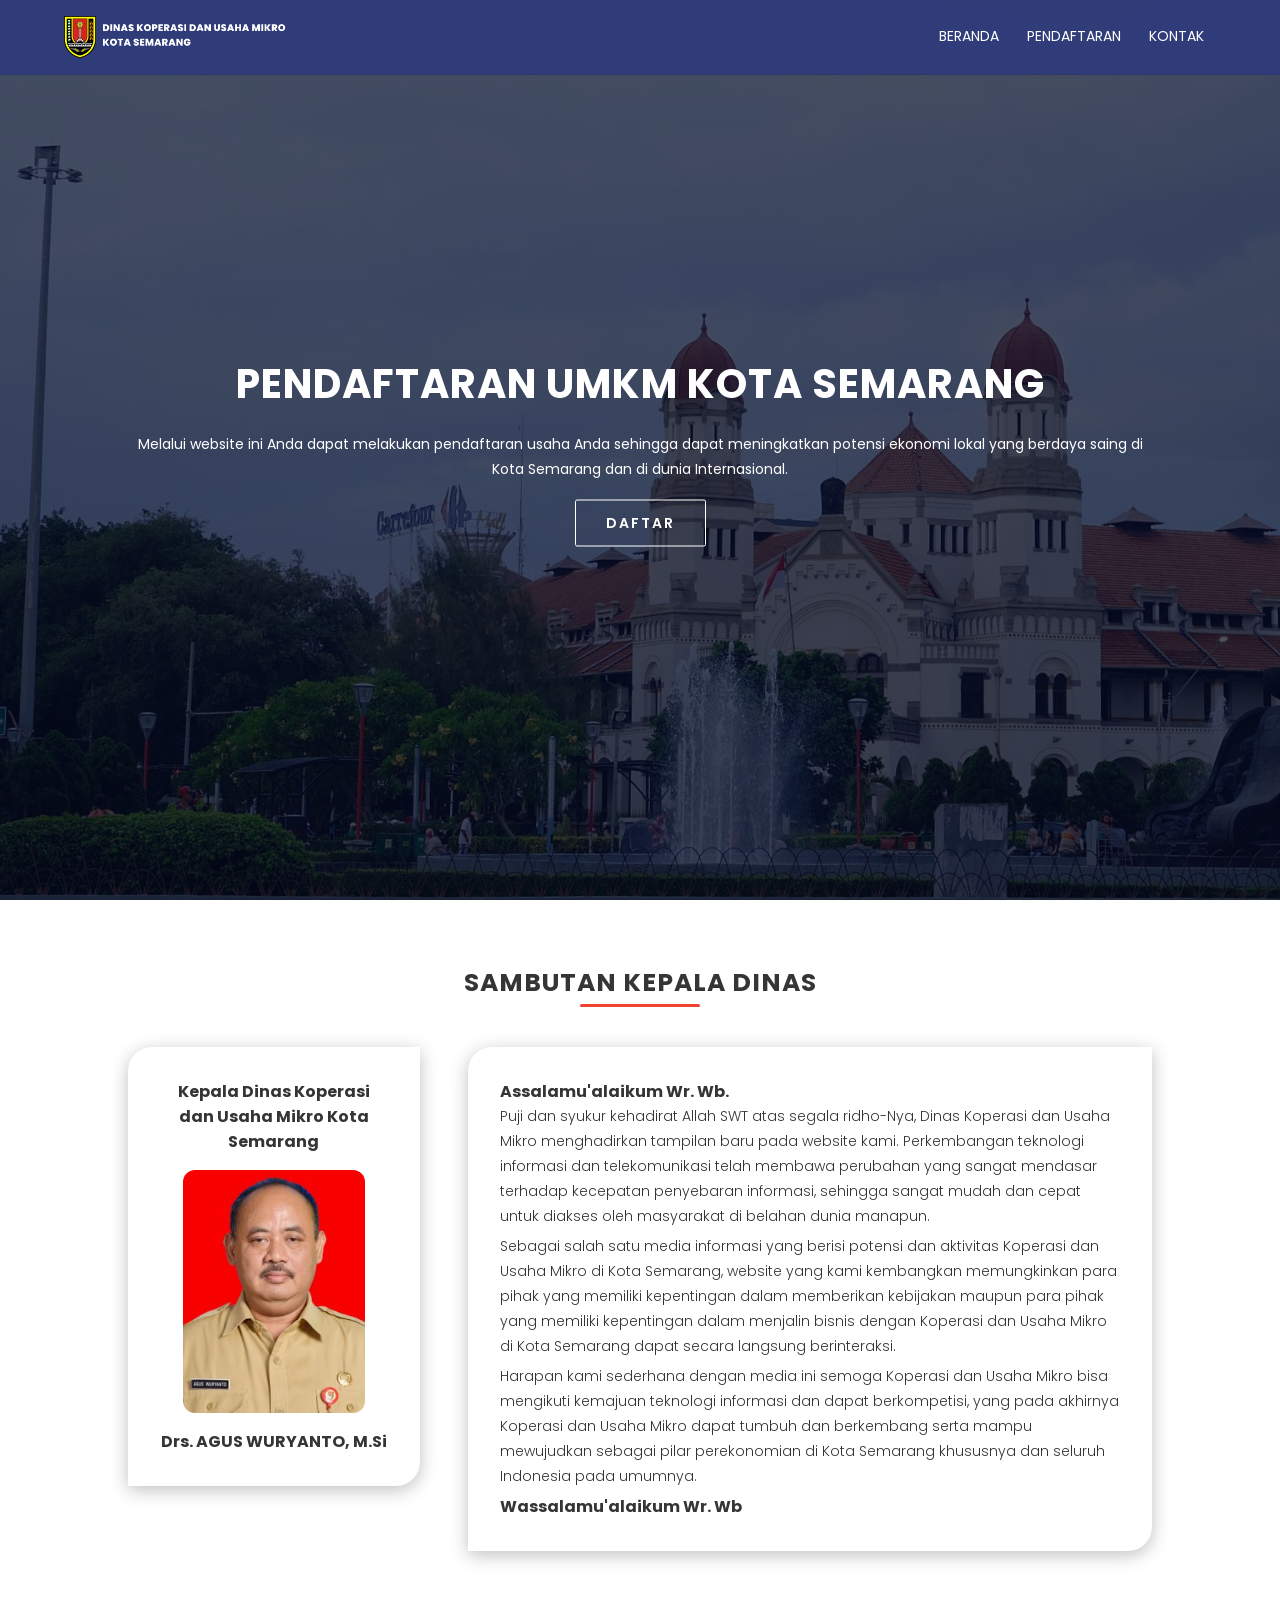
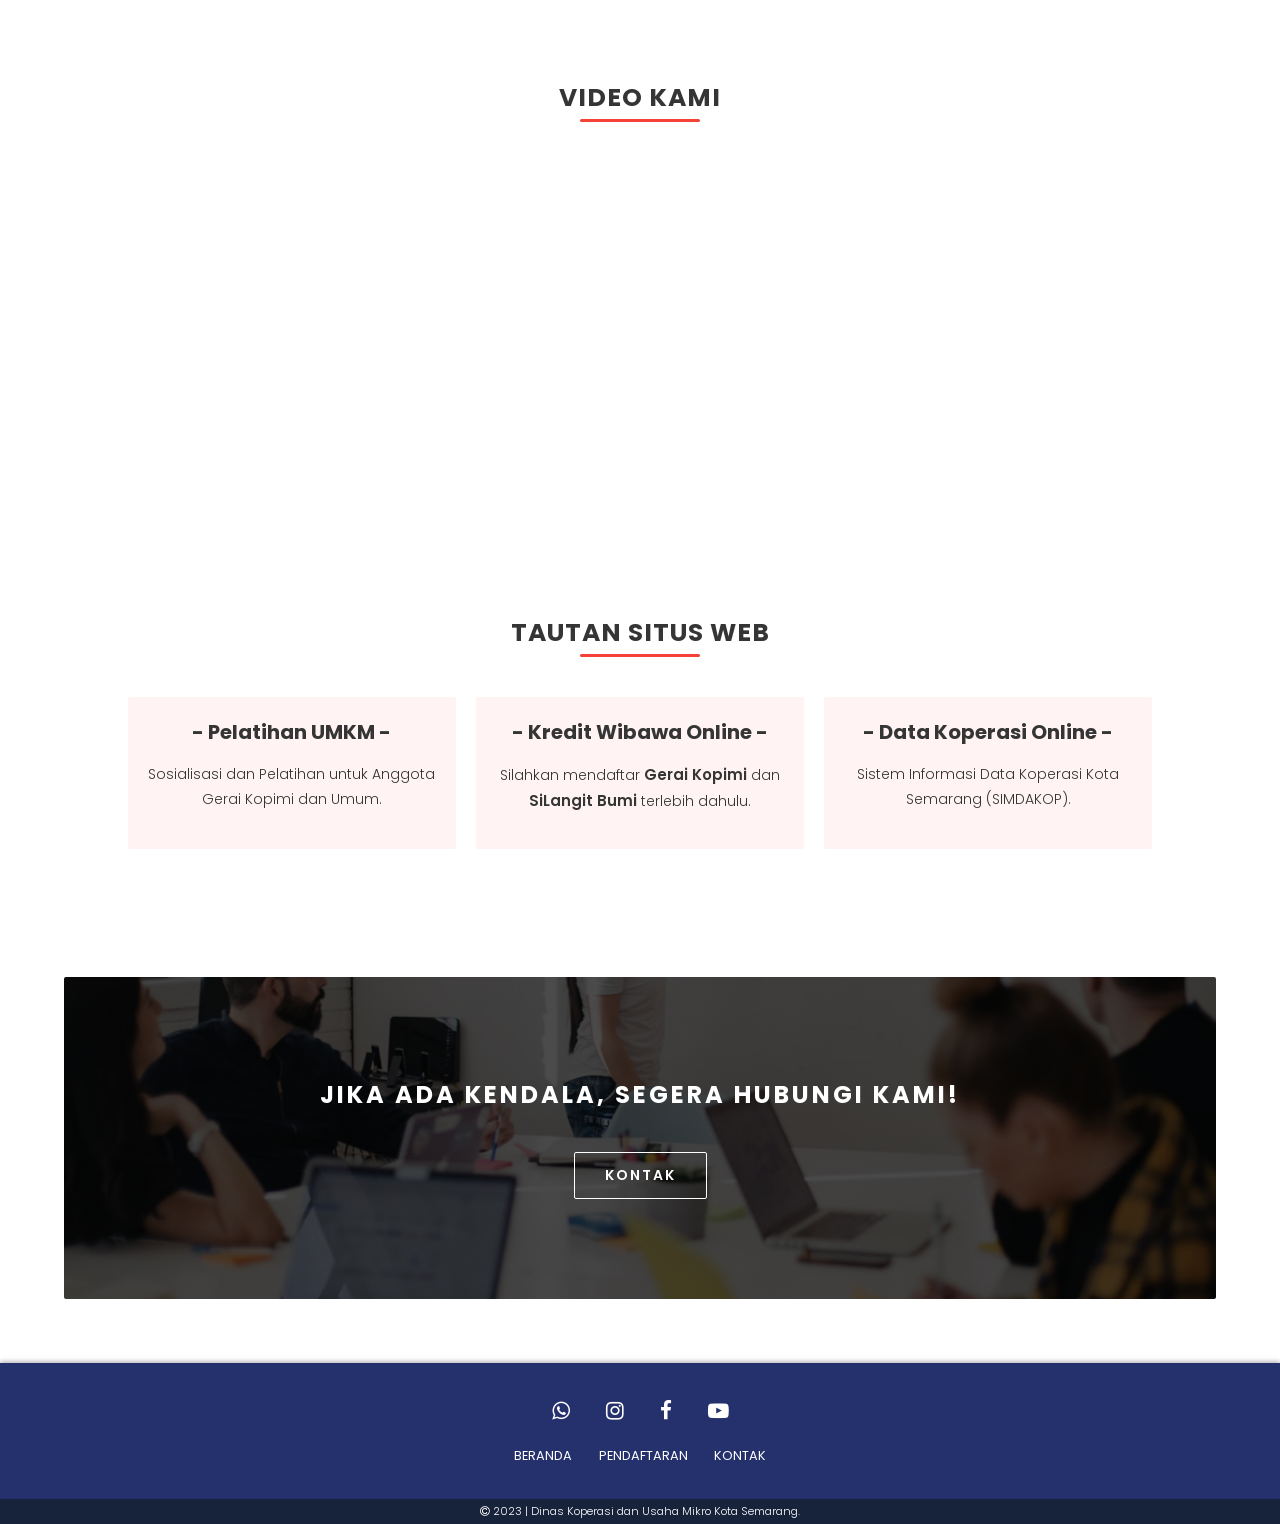
<file: index.html>
<!DOCTYPE html>
<html lang="en">
<head>
  <meta charset="UTF-8" />
  <meta http-equiv="X-UA-Compatible" content="IE=edge" />
  <meta name="viewport" content="width=device-width, initial-scale=1.0" />
  <title>Dinas Koperasi dan UMKM Kota Semarang</title>
  <link rel="icon" type="image/x-icon" href="images/favicon.png">

  <!-- Google Fonts -->
  <link rel="preconnect" href="https://fonts.googleapis.com" />
  <link rel="preconnect" href="https://fonts.gstatic.com" crossorigin />
  <link href="https://fonts.googleapis.com/css2?family=Poppins:wght@100;200;300;400;600;700&display=swap" rel="stylesheet" />

  <!-- Font Awesome Icons -->
  <link rel="stylesheet" href="https://stackpath.bootstrapcdn.com/font-awesome/4.7.0/css/font-awesome.min.css" />

  <!-- My Style -->
  <link rel="stylesheet" href="style.css" />
</head>

<body>
  <!-- Section Header -->
  <section class="header">
    <nav>
      <a href="index.html"><img src="images/logo.png" /></a>
      <div class="nav-links" id="navLinks">
        <i class="fa fa-times" onclick="hideMenu()"></i>
        <ul>
          <li><a href="index.html">Beranda</a></li>
          <li><a href="registration.html">Pendaftaran</a></li>
          <li><a href="contact.html">Kontak</a></li>
        </ul>
      </div>
      <i class="fa fa-bars" onclick="showMenu()"></i>
    </nav>

    <div class="text-box">
      <h1>Pendaftaran UMKM Kota Semarang</h1>
      <p>
        Melalui website ini Anda dapat melakukan pendaftaran usaha Anda sehingga dapat meningkatkan potensi ekonomi lokal yang berdaya saing di Kota Semarang dan di dunia Internasional.
      </p>
      <a href="registration.html" class="primary-btn">Daftar</a>
    </div>
  </section>   <!-- End Section Header -->

  <!-- Section Sambutan -->
  <section class="sambutan">
    <div class="gap-section">
      <div class="section-title">Sambutan Kepala Dinas</div>
      <div class="line-title"></div>
      <div class="row-item">
        <div class="sambutan-col1">
          <div>
            <h3>Kepala Dinas Koperasi dan Usaha Mikro Kota Semarang</h3>
            <img src="images/kadis.jpg" alt="foto kepala dinas">
            <h3>Drs. AGUS WURYANTO, M.Si</h3>
          </div>
        </div>
        <div class="sambutan-col2">
          <h3>Assalamu'alaikum Wr. Wb.</h3>
          <p>Puji dan syukur kehadirat Allah SWT atas segala ridho-Nya, Dinas Koperasi dan Usaha Mikro menghadirkan tampilan baru pada website kami. Perkembangan teknologi informasi dan telekomunikasi telah membawa perubahan yang sangat mendasar terhadap kecepatan penyebaran informasi, sehingga sangat mudah dan cepat untuk diakses oleh masyarakat di belahan dunia manapun.
          </p>
          <p>Sebagai salah satu media informasi yang berisi potensi dan aktivitas Koperasi dan Usaha Mikro di Kota Semarang, website yang kami kembangkan memungkinkan para pihak yang memiliki kepentingan dalam memberikan kebijakan maupun para pihak yang memiliki kepentingan dalam menjalin bisnis dengan Koperasi dan Usaha Mikro di Kota Semarang dapat secara langsung berinteraksi.
          </p>
          <p>Harapan kami sederhana dengan media ini semoga Koperasi dan Usaha Mikro bisa mengikuti kemajuan teknologi informasi dan dapat berkompetisi, yang pada akhirnya Koperasi dan Usaha Mikro dapat tumbuh dan berkembang serta mampu mewujudkan sebagai pilar perekonomian di Kota Semarang khususnya dan seluruh Indonesia pada umumnya.
          </p>
          <h3>Wassalamu'alaikum Wr. Wb</h3>
        </div>
      </div>
    </div>
  </section> <!-- End Section Sambutan -->

  <!-- Section Videos -->
  <section class="videos">
    <div class="gap-section">
      <div class="section-title">Video Kami</div>
      <div class="line-title"></div>
      <div class="row-item">
        <iframe width="560" height="315" src="https://www.youtube-nocookie.com/embed/eNIsmgNOZu4" title="YouTube video player" frameborder="0" allow="accelerometer; autoplay; clipboard-write; encrypted-media; gyroscope; picture-in-picture; web-share" allowfullscreen></iframe>
        <iframe width="560" height="315" src="https://www.youtube-nocookie.com/embed/Zf5N-KrBwTo" title="YouTube video player" frameborder="0" allow="accelerometer; autoplay; clipboard-write; encrypted-media; gyroscope; picture-in-picture; web-share" allowfullscreen></iframe>
      </div>
    </div>
  </section> <!-- End Section Videos -->

  <!-- Section Link Web -->
  <section class="link-web">
    <div class="gap-section">
      <div class="section-title">Tautan Situs Web</div>
      <div class="line-title"></div>
      <div class="row-item">
        <div class="link-web-col">
          <a target="_blank" href="https://silangitbumi.semarangkota.go.id/program/kegiatan-dinkop">
            <h3>- Pelatihan UMKM -</h3>
            <p>Sosialisasi dan Pelatihan untuk Anggota Gerai Kopimi dan Umum.</p>
            </svg>
          </a>
        </div>

        <div class="link-web-col">
          <a target="_blank" href="https://silangitbumi.semarangkota.go.id/program/kredit-wibawa">
            <h3>- Kredit Wibawa Online -</h3>
            <p>Silahkan mendaftar <span class="bold">Gerai Kopimi</span> dan <span class="bold">SiLangit Bumi</span> terlebih dahulu.</p>
          </a>
        </div>

        <div class="link-web-col">
          <a target="_blank" href="https://koperasi.semarangkota.go.id/v2/publik/">
            <h3>- Data Koperasi Online -</h3>
            <p>Sistem Informasi Data Koperasi Kota Semarang (SIMDAKOP).</p>
          </a>
        </div>
      </div>
    </div>
  </section>

  <!-- Call To Action -->
  <section class="cta">
    <h1>Jika ada kendala, segera hubungi kami!</h1>
    <a href="contact.html" class="primary-btn">kontak</a>
  </section>

  <!-- Footer -->
  <footer>
    <div class="social-media">
      <a target="_blank" href="https://api.whatsapp.com/send/?phone=6282133933328&text&type=phone_number&app_absent=0"><i class="fa fa-whatsapp"></i></a>
      <a target="_blank" href="https://www.instagram.com/dinkopusahamikro_kotasemarang/"><i class="fa fa-instagram"></i></a>
      <a target="_blank" href="https://www.facebook.com/profile.php?id=100009213753323&mibextid=ZbWKwL"><i class="fa fa-facebook"></i></a>
      <a target="_blank" href="https://youtube.com/@kopumkmsmg"><i class="fa fa-youtube-play"></i></a> 
    </div>

    <div class="links">
      <a href="index.html">Beranda</a>
      <a href="registration.html">Pendaftaran</a>
      <a href="contact.html">Kontak</a>
    </div>

    <div class="credit">
      <p><i class="fa fa-copyright"></i> 2023 | <span>Dinas Koperasi dan Usaha Mikro Kota Semarang.</span></p>
    </div>
  </footer> <!-- End Footer -->

  <!-- JavaScript -->
  <script src="script.js"></script>
</body>
</html>
</file>
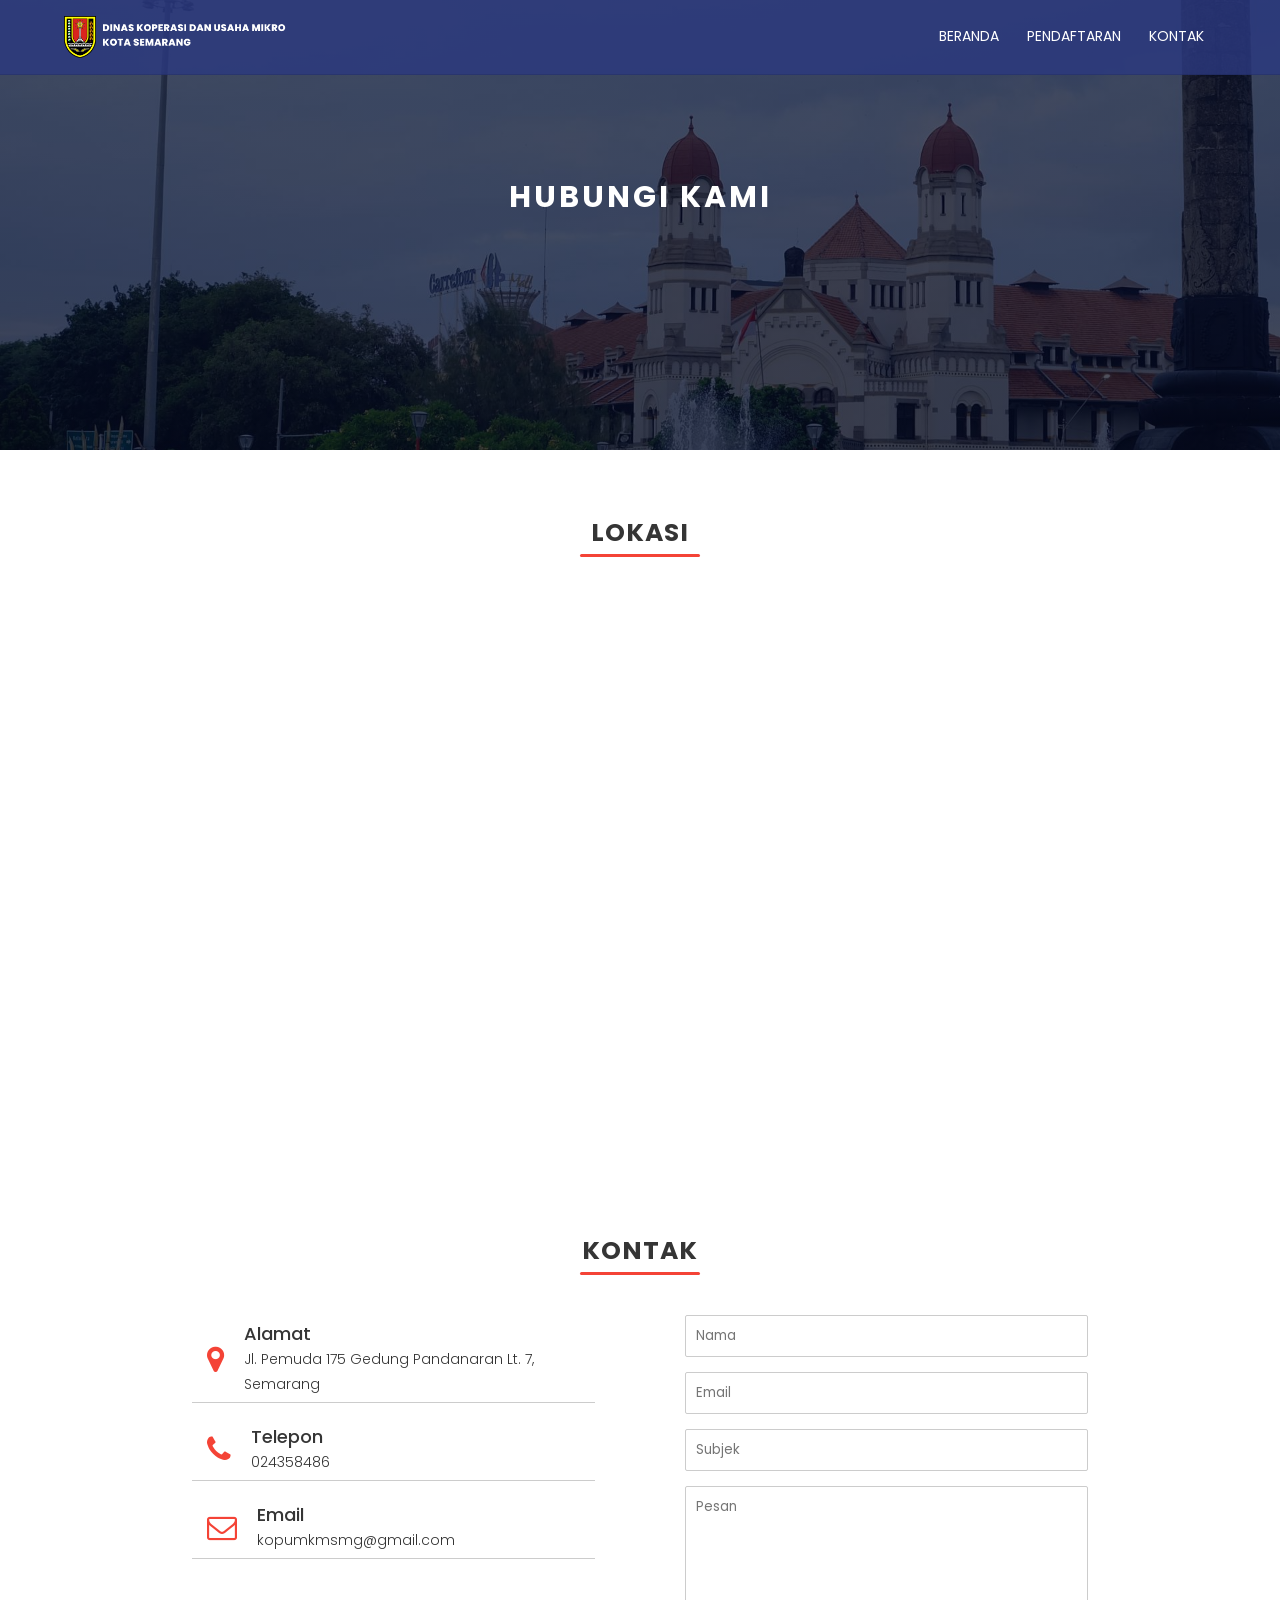
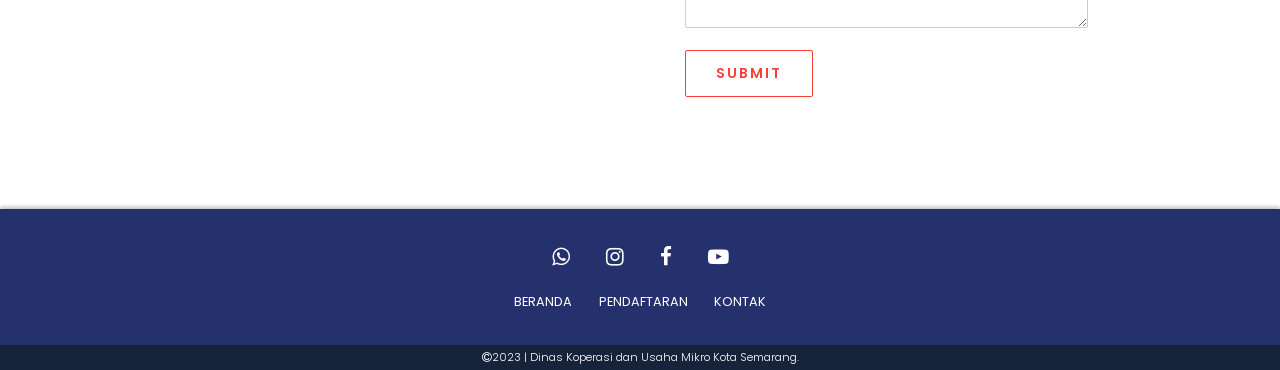
<file: contact.html>
<!DOCTYPE html>
<html lang="en">
<head>
  <meta charset="UTF-8" />
  <meta http-equiv="X-UA-Compatible" content="IE=edge" />
  <meta name="viewport" content="width=device-width, initial-scale=1.0" />
  <title>Kontak | Dinas Koperasi dan UMKM Kota Semarang</title>
  <link rel="icon" type="image/x-icon" href="/images/favicon.png">

  <!-- Google Fonts -->
  <link rel="preconnect" href="https://fonts.googleapis.com" />
  <link rel="preconnect" href="https://fonts.gstatic.com" crossorigin />
  <link href="https://fonts.googleapis.com/css2?family=Poppins:wght@100;200;300;400;600;700&display=swap" rel="stylesheet" />

  <!-- Font Awesome Icons -->
  <link rel="stylesheet" href="https://stackpath.bootstrapcdn.com/font-awesome/4.7.0/css/font-awesome.min.css" />

  <!-- My Style -->
  <link rel="stylesheet" href="style.css" />
</head>

<body>
  <!-- Sub Header -->
  <section class="sub-header">
    <nav>
      <a href="index.html"><img src="images/logo.png" /></a>
      <div class="nav-links" id="navLinks">
        <i class="fa fa-times" onclick="hideMenu()"></i>
        <ul>
          <li><a href="index.html">Beranda</a></li>
          <li><a href="registration.html">Pendaftaran</a></li>
          <li><a href="contact.html">Kontak</a></li>
        </ul>
      </div>
      <i class="fa fa-bars" onclick="showMenu()"></i>
    </nav>
    <h1>Hubungi Kami</h1>
  </section>   <!-- End Sub Header -->

  <!-- Section Location -->
  <section class="location">
    <div class="gap-section">
      <div class="section-title">lokasi</div>
      <div class="line-title"></div>
      <iframe src="https://www.google.com/maps/embed?pb=!1m14!1m8!1m3!1d15840.891136803526!2d110.4097441!3d-6.9830154!3m2!1i1024!2i768!4f13.1!3m3!1m2!1s0x2e708b4ee6be306b%3A0xfd899c515a701d2d!2sDinas%20Koperasi%20dan%20UMKM%20Kota%20Semarang!5e0!3m2!1sen!2sid!4v1683901807596!5m2!1sen!2sid" 
      width="600"
      height="450"
      style="border:0;"
      allowfullscreen=""
      loading="lazy"
      referrerpolicy="no-referrer-when-downgrade">
    </iframe>
    </div>
  </section> <!-- End Section Location -->

  <!-- Contact Form -->
  <section class="contact-us">
    <div class="gap-section">
      <div class="section-title">kontak</div>
      <div class="line-title"></div>
      <div class="row-item">
        <div class="contact-col">
          <div>
            <i class="fa fa-map-marker"></i>
            <span>
              <h5>Alamat</h5>
              <p>Jl. Pemuda 175 Gedung Pandanaran Lt. 7, Semarang</p>
            </span>
          </div>
  
          <div>
            <i class="fa fa-phone"></i>
            <span>
              <h5>Telepon</h5>
              <p>024358486</p>
            </span>
          </div>
  
          <div>
            <i class="fa fa-envelope-o"></i>
            <span>
              <h5>Email</h5>
              <p>kopumkmsmg@gmail.com</p>
            </span>
          </div>
        </div>
        <div class="contact-col">
          <form action="https://formsubmit.co/kopumkmsmg@gmail.com" method="POST">
            <input type="text" name="name" placeholder="Nama" required />
            <input type="email" name="email" placeholder="Email" required />
            <input type="text" name="subject" placeholder="Subjek" required />
            <textarea rows="6" name="message" placeholder="Pesan" required></textarea>
            <button type="submit" class="primary-btn red-btn">Submit</button>
          </form>
        </div>
      </div>
    </div>
  </section> <!-- Contact Form -->

  <!-- Footer -->
  <footer>
    <div class="social-media">
      <a target="_blank" href="https://api.whatsapp.com/send/?phone=6282133933328&text&type=phone_number&app_absent=0"><i class="fa fa-whatsapp"></i></a>
      <a target="_blank" href="https://www.instagram.com/dinkopusahamikro_kotasemarang/"><i class="fa fa-instagram"></i></a>
      <a target="_blank" href="https://www.facebook.com/profile.php?id=100009213753323&mibextid=ZbWKwL"><i class="fa fa-facebook"></i></a>
      <a target="_blank" href="https://youtube.com/@kopumkmsmg"><i class="fa fa-youtube-play"></i></a> 
    </div>

    <div class="links">
      <a href="index.html">Beranda</a>
      <a href="registration.html">Pendaftaran</a>
      <a href="contact.html">Kontak</a>
    </div>

    <div class="credit">
      <p><i class="fa fa-copyright"></i>2023 | <span>Dinas Koperasi dan Usaha Mikro Kota Semarang.</span></p>
    </div>
  </footer> <!-- End Footer -->

  <!-- JavaScript -->
  <script src="script.js"></script>
</body>
</html>
</file>
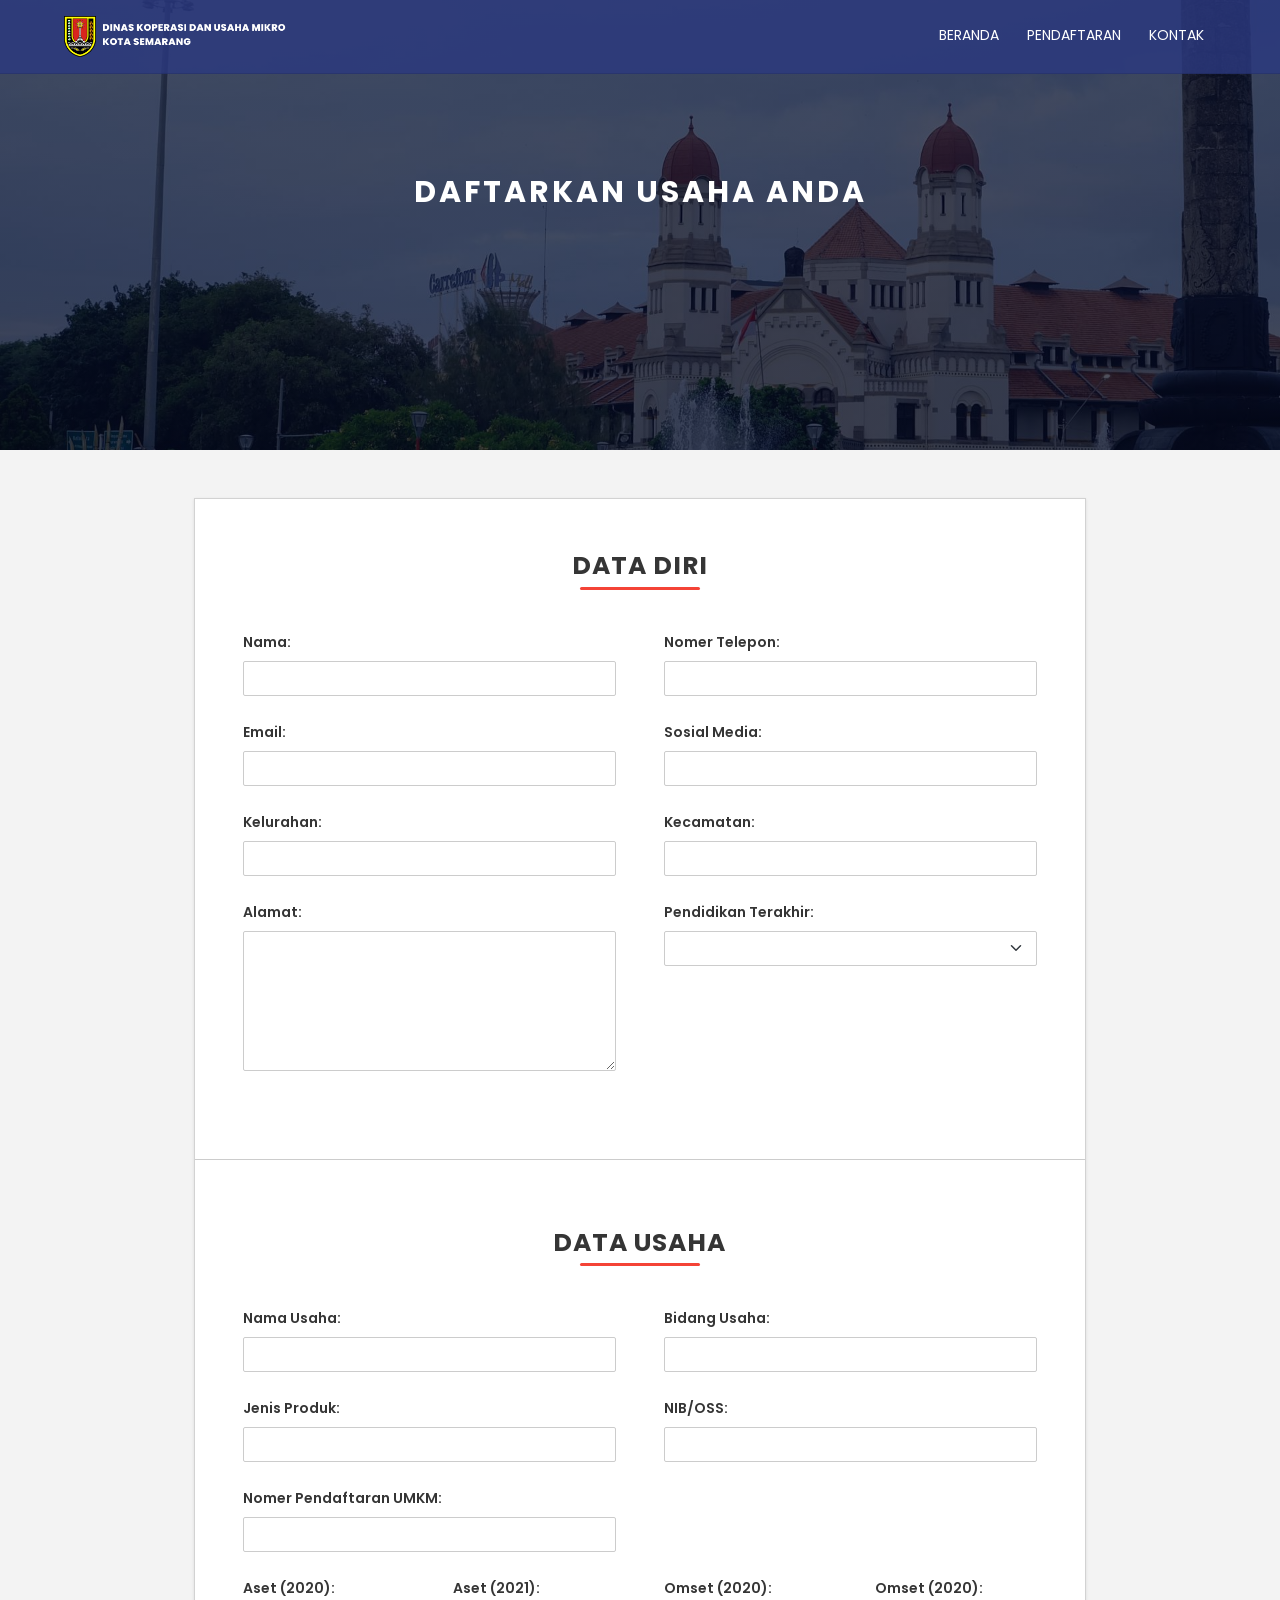
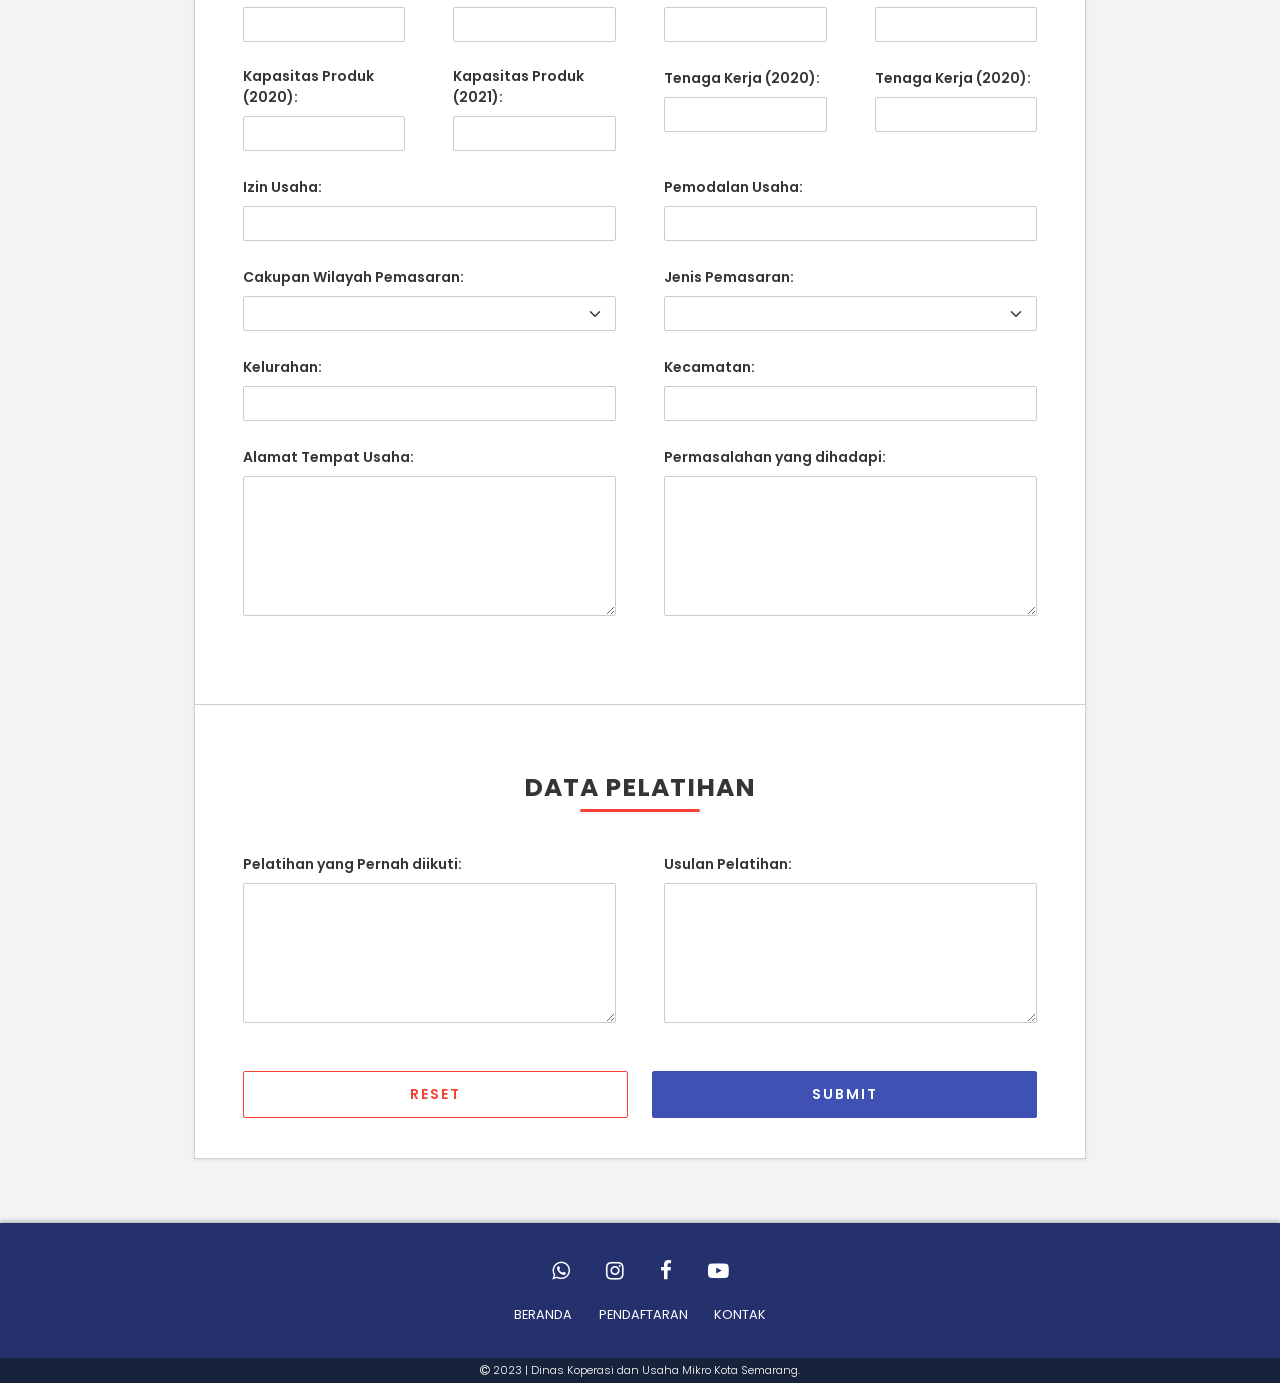
<file: registration.html>
<!DOCTYPE html>
<html lang="en">
<head>
  <meta charset="UTF-8" />
  <meta http-equiv="X-UA-Compatible" content="IE=edge" />
  <meta name="viewport" content="width=device-width, initial-scale=1.0" />
  <title>Pendaftaran | Dinas Koperasi dan UMKM Kota Semarang</title>
  <link rel="icon" type="image/x-icon" href="/images/favicon.png">
  
  <!-- Google Fonts -->
  <link rel="preconnect" href="https://fonts.googleapis.com" />
  <link rel="preconnect" href="https://fonts.gstatic.com" crossorigin />
  <link href="https://fonts.googleapis.com/css2?family=Poppins:wght@100;200;300;400;600;700&display=swap" rel="stylesheet" />

  <!-- Font Awesome Icons -->
  <link rel="stylesheet" href="https://stackpath.bootstrapcdn.com/font-awesome/4.7.0/css/font-awesome.min.css" />

  <!-- Bootstrap -->
  <link href="https://cdn.jsdelivr.net/npm/bootstrap@5.3.0-alpha1/dist/css/bootstrap.min.css" rel="stylesheet" integrity="sha384-GLhlTQ8iRABdZLl6O3oVMWSktQOp6b7In1Zl3/Jr59b6EGGoI1aFkw7cmDA6j6gD" crossorigin="anonymous" />

  <!-- My Style -->
  <link rel="stylesheet" href="style.css" />
</head>

<body class="bg-regis"> 
  <!-- Sub Header -->
  <section class="sub-header">
    <nav>
      <a href="index.html"><img src="images/logo.png" /></a>
      <div class="nav-links" id="navLinks">
        <i class="fa fa-times" onclick="hideMenu()"></i>
        <ul>
          <li><a href="index.html">Beranda</a></li>
          <li><a href="registration.html">Pendaftaran</a></li>
          <li><a href="contact.html">Kontak</a></li>
        </ul>
      </div>
      <i class="fa fa-bars" onclick="showMenu()"></i>
    </nav>
    <h1>Daftarkan Usaha Anda</h1>
  </section> <!-- End Sub Header -->
  
  <!-- Form Container -->
  <div class="container my-5">
    <form class="card">
      <!-- Form Data Diri -->
      <section>
      <div class="section-title mt-5">Data Diri</div>
        <div class="line-title"></div>
          <div class="card-body">
          <div class="row gx-xl-5">
            <div class="col-md-6 mb-4">
              <label class="form-label">Nama:</label>
              <input type="text" class="form-control"  placeholder="" required />
            </div>
  
            <div class="col-md-6 mb-4">
              <label class="form-label">Nomer Telepon:</label>
              <input type="text" class="form-control" placeholder=""/>
            </div>
          </div>
  
          <div class="row gx-xl-5">
            <div class="col-md-6 mb-4">
              <label class="form-label">Email:</label>
              <input type="emails" class="form-control" placeholder=""/>
            </div>
  
            <div class="col-md-6 mb-4">
              <label class="form-label">Sosial Media:</label>
              <input type="text" class="form-control" placeholder=""/>
            </div>
          </div>
  
          <div class="row gx-xl-5">
            <div class="col-md-6 mb-4">
              <label class="form-label">Kelurahan:</label>
              <input type="text" class="form-control" placeholder=""/>
            </div>
            
            <div class="col-md-6 mb-4">
              <label class="form-label">Kecamatan:</label>
              <input type="text" class="form-control" placeholder=""/>
            </div>
          </div>
  
          <div class="row gx-xl-5">
            <div class="col-md-6 mb-4">
              <label class="form-label">Alamat:</label>
              <textarea type="text" class="form-control" rows="6"></textarea>
            </div>
  
            <div class="col-md-6">
              <div class="form-group">
                <label for="pendidikan" class="form-label">Pendidikan Terakhir:</label>
                <select id="pendidikan" class="form-select">
                  <option></option>
                  <option>S1</option>
                  <option>Diploma</option>
                  <option>SLTA</option>
                  <option>SLTP</option>
                  <option>SD</option>
                </select>
              </div>
            </div>
          </div>
        </div>
      </section>  <!-- End Form Data Diri -->
      
      <div class="line"></div>

      <!-- Form Data Usaha -->
      <section>
        <div class="section-title">Data Usaha</div>
        <div class="line-title"></div>
        <div class="card-body">
          <div class="row gx-xl-5">
            <div class="col-md-6 mb-4">
              <label class="form-label">Nama Usaha:</label>
              <input type="text" class="form-control" placeholder="" required/>
            </div>
  
            <div class="col-md-6 mb-4">
              <label class="form-label">Bidang Usaha:</label>
              <input type="text" class="form-control" placeholder=""/>
            </div>
          </div>
  
          <div class="row gx-xl-5">
            <div class="col-md-6 mb-4">
              <label class="form-label">Jenis Produk:</label>
              <input type="text" class="form-control" placeholder=""/>
            </div>
  
            <div class="col-md-6 mb-4">
              <label class="form-label">NIB/OSS:</label>
              <input type="text" class="form-control" placeholder=""/>
            </div>
  
            <div class="col-md-6 mb-4">
              <label class="form-label rounded-0">Nomer Pendaftaran UMKM:</label>
              <input type="text" class="form-control" placeholder=""/>
            </div>
          </div>
  
          <div class="row gx-xl-5">
            <div class="col-md-3 mb-4">
              <label class="form-label">Aset (2020):</label>
              <input type="text" class="form-control" placeholder=""/>
            </div>
  
            <div class="col-md-3 mb-4">
              <label class="form-label">Aset (2021):</label>
              <input type="text" class="form-control" placeholder=""/>
            </div>
  
            <div class="col-md-3 mb-4">
              <label class="form-label">Omset (2020):</label>
              <input type="text" class="form-control" placeholder=""/>
            </div>
  
            <div class="col-md-3 mb-4">
              <label class="form-label">Omset (2020):</label>
              <input type="text" class="form-control" placeholder=""/>
            </div>
          </div>
  
          <div class="row gx-xl-5">
            <div class="col-md-3 mb-4">
              <label class="form-label">Kapasitas Produk (2020):</label>
              <input type="text" class="form-control" placeholder=""/>
            </div>
  
            <div class="col-md-3 mb-4">
              <label class="form-label">Kapasitas Produk (2021):</label>
              <input type="text" class="form-control" placeholder=""/>
            </div>
  
            <div class="col-md-3 mb-4">
              <label class="form-label">Tenaga Kerja (2020):</label>
              <input type="text" class="form-control" placeholder=""/>
            </div>
  
            <div class="col-md-3 mb-4">
              <label class="form-label">Tenaga Kerja (2020):</label>
              <input type="text" class="form-control" placeholder=""/>
            </div>
          </div>
          
          <div class="row gx-xl-5">
            <div class="col-md-6 mb-4">
              <label class="form-label">Izin Usaha:</label>
              <input type="text" class="form-control" placeholder=""/>
            </div>
  
            <div class="col-md-6 mb-4">
              <label class="form-label">Pemodalan Usaha:</label>
              <input type="text" class="form-control" placeholder=""/>
            </div>
          </div>
  
          <div class="row gx-xl-5">
            <div class="col-md-6 mb-4">
              <div class="form-group">
                <label for="pendidikan" class="form-label">Cakupan Wilayah Pemasaran:</label>
                <select id="pendidikan" class="form-select">
                  <option></option>
                  <option>Dalam Kota</option>
                  <option>Nasional</option>
                  <option>Internasional</option>
                </select>
              </div>
            </div>
  
            <div class="col-md-6 mb-4">
              <div class="form-group">
                <label for="pendidikan" class="form-label">Jenis Pemasaran:</label>
                <select id="pendidikan" class="form-select">
                  <option></option>
                  <option>Penjualan Langsung</option>
                  <option>Online</option>
                  <option>Konsinyasi</option>
                  <option>Penjualan Langsung & Online</option>
                </select>
              </div>
            </div>
          </div>
  
          <div class="row gx-xl-5">
            <div class="col-md-6 mb-4">
              <label class="form-label">Kelurahan:</label>
              <input type="text" class="form-control" placeholder=""/>
            </div>
            
            <div class="col-md-6 mb-4">
              <label class="form-label">Kecamatan:</label>
              <input type="text" class="form-control" placeholder=""/>
            </div>
          </div>
  
          <div class="row gx-xl-5">
            <div class="col-md-6 mb-4">
              <label class="form-label">Alamat Tempat Usaha:</label>
              <textarea type="text" class="form-control" rows="6"></textarea>
            </div>
  
            <div class="col-md-6">
              <label class="form-label">Permasalahan yang dihadapi:</label>
              <textarea type="text" class="form-control" rows="6"></textarea>
            </div>
          </div>
        </div>
      </section>  <!-- End Form Data Usaha -->
      
      <div class="line"></div>

      <!-- Form Data Pelatihan -->
      <section>
        <div class="section-title">Data Pelatihan</div>
        <div class="line-title"></div>
        <div class="card-body">
          <div class="row gx-xl-5">
            <div class="col-md-6 mb-4">
              <label class="form-label">Pelatihan yang Pernah diikuti:</label>
              <textarea type="text" class="form-control" rows="6"></textarea>
            </div>
  
            <div class="col-md-6">
              <label class="form-label">Usulan Pelatihan:</label>
              <textarea type="text" class="form-control" rows="6"></textarea>
            </div>
          </div>
        </div>
      </section>  <!-- End Form Data -->

      <!-- Button Submit Reset -->
      <div class="d-flex justify-content-between gap-4 py-4 px-5 mb-3">
        <button type="reset" class="primary-btn red-btn w-100">Reset</button>
        <button type="submit" class="btn blue-btn w-100">Submit</button>
      </div> <!-- End Button Submit Reset -->
    </form>
  </div> <!-- End Form Container -->

    <!-- Footer -->
    <footer>
      <div class="social-media">
        <a target="_blank" href="https://api.whatsapp.com/send/?phone=6282133933328&text&type=phone_number&app_absent=0"><i class="fa fa-whatsapp"></i></a>
        <a target="_blank" href="https://www.instagram.com/dinkopusahamikro_kotasemarang/"><i class="fa fa-instagram"></i></a>
        <a target="_blank" href="https://www.facebook.com/profile.php?id=100009213753323&mibextid=ZbWKwL"><i class="fa fa-facebook"></i></a>
        <a target="_blank" href="https://youtube.com/@kopumkmsmg"><i class="fa fa-youtube-play"></i></a> 
      </div>

      <div class="links">
        <a href="index.html">Beranda</a>
        <a href="registration.html">Pendaftaran</a>
        <a href="contact.html">Kontak</a>
      </div>

      <div class="credit">
        <p><i class="fa fa-copyright"></i> 2023 | <span>Dinas Koperasi dan Usaha Mikro Kota Semarang.</span></p>
      </div>
    </footer> <!-- End Footer -->

  <!-- Bootstrap -->
  <script src="https://cdn.jsdelivr.net/npm/bootstrap@5.3.0-alpha1/dist/js/bootstrap.bundle.min.js" integrity="sha384-w76AqPfDkMBDXo30jS1Sgez6pr3x5MlQ1ZAGC+nuZB+EYdgRZgiwxhTBTkF7CXvN" crossorigin="anonymous"></script>

  <!-- JavaScript -->
  <script src="script.js"></script>
</body>
</html>
</file>
<file: style.css>
* {
  margin: 0;
  padding: 0;
  box-sizing: border-box;
  text-decoration: none;
  border: none;
  outline: none;
  scroll-behavior: smooth;
  font-family: 'Poppins', sans-serif;
}

:root {
  --primary: #25316D;
  --red: #f44336;
  --white: #fff;
  --bg-white: #f3f3f3;
  --gray: #ccc;
  --black: #353535;
  --blue: #3f51b5;
}

h1 {
  color: var(--white) !important;
  text-transform: uppercase;
  letter-spacing: 3px;
}

h3, p {
  color: var(--black);
}

p {
  font-size: 14px;
  font-weight: 300;
  line-height: 25px;
}

img {
  width: 100%;
  vertical-align: middle;
}

.primary-btn {
  display: inline-block;
  text-decoration: none;
  color: var(--white);
  border: 1.5px solid var(--white);
  border-radius: 2px;
  padding: 12px 30px;
  font-size: 14px;
  font-weight: 600;
  letter-spacing: 2px;
  text-transform: uppercase;
  background: transparent;
  position: relative;
  cursor: pointer;
}

.primary-btn:hover {
  border: 1.5px solid var(--red);
  background-color: var(--red);
  transition: .5s;
}

.red-btn {
  border: 1.5px solid var(--red);
  color: var(--red);
}

.red-btn:hover {
  color: var(--white);
}

.btn {
  font-size: 14px;
  font-weight: 600;
  letter-spacing: 2px;
  text-transform: uppercase;
  padding: 12px 30px;
  border-radius: 2px;
}

.blue-btn {
  background: var(--blue);
  border: 1px solid var(--blue);
  color: var(--white);
}

.blue-btn:hover {
  background: var(--primary);
  border: 1px solid var(--primary);
  color: var(--white);
}

.gap-section {
  width: 90%;
  margin: auto;
  padding: 4rem 0;
}

.section-title {
  font-size: 25px;
  font-weight: 700;
  position: relative;
  text-align: center;
  text-transform: uppercase;
  letter-spacing: 1px;
  margin-bottom: 0px;
  color: var(--black);
}


/*******************/
/*     Beranda     */
/*******************/
/* Header and Sub-Header*/
.header {
  min-height: 100vh;
  width: 100%;
  background-image: linear-gradient(rgba(4,9,30,0.7),rgba(4,9,30,0.7)),url(images/banner.jpg);
  background-position: center;
  background-size: cover;
  position: relative;
}

.sub-header {
  height: 50vh;
  width: 100%;
  background-image: linear-gradient(rgba(4,9,30,0.7),rgba(4,9,30,0.7)),url(images/banner.jpg);
  background-position: center;
  background-size: cover;
  text-align: center;
  text-transform: uppercase;
  color: var(--white);
}

.sub-header h1 {
  margin-top: 100px;
  font-weight: 700;
  font-size: 30px;
  letter-spacing: 3px;
}


/********************/
/*      Navbar      */
/********************/
nav {
  display: flex;
  padding: 1.2% 5%;
  justify-content: space-between;
  align-items: center;
  background: rgba(43, 57, 128, 0.8);
  border-bottom: 1px solid rgba(0, 0, 0, 0.1);  
}

nav img {
  width: 230px;
}

.nav-links {
  flex: 1;
  text-align: right;
}

.nav-links ul li {
  list-style: none;
  display: inline-block;
  padding: 8px 12px;
  position: relative;
}

.nav-links ul {
  margin-bottom: 0;
}

.nav-links ul li a {
  color: var(--white);
  text-transform: uppercase;
  text-decoration: none;
  font-size: 14px;
}

.nav-links ul li::after {
  content: '';
  width: 0%;
  height: 2px;
  background: var(--red);
  display: block;
  margin: auto;
  transition: 0.5s;
}

.nav-links ul li:hover::after {
  width: 100%;
}

nav .fa {
  display: none;
}

/***** Hero Section *****/
.text-box {
  width: 80%;
  position: absolute;
  top: 50%;
  left: 50%;
  transform: translate(-50%,-50%);
  text-align: center;
  color: var(--white);
}

.text-box h1 {
  font-size: 40px;
  font-weight: 700;
  text-transform: uppercase;
  letter-spacing: 1px;
}

.text-box p {
  margin: 18px auto;
  font-size: 14px;
  font-weight: 400;
  color: var(--white);
}

/***** Section Videos *****/
section.videos {
  background-color: var(--white) !important;
}

section.videos iframe {
  width: 100%;
  height: 100%;
  aspect-ratio: 16/9;
  border-radius: 2px;
  filter: brightness(.9);
  transition: .3s;
}

section.videos iframe:hover {
  filter: brightness(1);
}

.row-item {
  display: flex;
  justify-content: space-between;
}

/***** Section Link Web ******/
section.link-web {
  background-color: var(--white) !important;
}

.link-web .gap-section {
  width: 80%;
}

.link-web-col {
  flex-basis: 32%;
  padding: 20px 10px;
  text-align: center;
  border-radius: 2px;
  cursor: pointer;
  transition: .5s;
  background-color: #fff3f3;
  color: var(--black);
}

.link-web-col:hover {
  box-shadow: 0 0 20px 0px rgba(0, 0, 0, .3);
}

.link-web-col h3 {
  font-size: 20px;
}

.link-web-col p {
  padding: 15px 0;
}

.bold {
  font-size: 15px;
  font-weight: 600;
}

/***** Section Sambutan ******/
section.sambutan {
  background-color: var(--white) !important;
}

.sambutan .gap-section {
  width: 80%;
}

.sambutan h3 {
  font-size: 16px;
}

.sambutan-col1 {
  border-radius: 10px;
  flex-basis: 30%;
  text-align: center;
}

.sambutan-col1 div {
  box-shadow: 0px 4px 18px rgba(0, 0, 0, 0.25);
  border-radius: 24px 0px;
  padding: 1rem;
}

.sambutan-col1 img {
  aspect-ratio: 3/4;
  width: 70%;
  border-radius: 12px;
}

.sambutan-col1 h3 {
  padding: 1rem;
}

.sambutan-col2 {
  box-shadow: 0px 4px 18px rgba(0, 0, 0, 0.25);
  border-radius: 24px 0px;
  margin-left: 3rem;
  flex-basis: 70%;
  text-align: left;
  padding: 2rem;
}

.sambutan-col2 p {
  margin-bottom: 5px;
}

/****** Section Call To Action *****/
.cta {
  width: 90%;
  margin: 4rem auto;
  background-image: linear-gradient(rgba(0,0,0,0.7),rgba(0,0,0,0.7)),url(images/banner2.jpg);
  background-position: center;
  background-size: cover;
  border-radius: 2px;
  text-align: center;
  padding: 100px 0;
}

.cta h1 {
  margin-bottom: 40px;
  padding: 0;
  text-transform: uppercase;
  color: var(--white);
}

/******************/
/*     Footer     */
/******************/
footer {
  text-align: center;
  padding-top: 1rem;
  margin-top: 4rem;
  box-shadow: 0px -2px 4px rgba(0, 0, 0, 0.25);
  background-color: var(--primary);
}

.social-media {
  padding: 1rem 0;
}

.social-media a {
  margin: 1rem;
  font-size: 1.3rem;
  color: var(--white);
}

.social-media .fa:hover {
  color: var(--red);
}

footer .links {
  margin-bottom: 2rem;
}

footer .links a {
  padding: 0.7rem;
  font-size: 0.8rem;
  text-transform: uppercase;
  text-decoration: none;
  color: var(--white);
}

footer .links a:hover {
  text-decoration: underline;
}

footer .credit{
  background-color: #17223B;
}

footer .credit p {
  font-size: 0.7rem;
  margin-bottom: 0;
  color: var(--white);
}


/************************/
/*     Contact Page     */
/************************/
.location {
  background-color: var(--white) !important;
}

.location .gap-section {
  width: 70%;
}

.location iframe {
  width: 100%;
  height: 500px;
  border-radius: 2px;
}

.contact-us {
  background-color: var(--white) !important;
}

.contact-us .gap-section {
  width: 70%;
  padding-bottom: 0;
}

.contact-col {
  flex-basis: 45%;
  margin-bottom: 3rem;
}

.contact-col div {
  display: flex;
  align-items: center;
  margin-bottom: 15px;
  padding: 5px;
  border-bottom: 1.5px solid var(--gray);
}

.contact-col div .fa {
  font-size: 30px;
  margin: 10px;
  margin-right: 20px;
  color: var(--red);
}

.contact-col div p {
  padding: 0;
  color: var(--black);
}

.contact-col div h5 {
  font-size: 18px;
  font-weight: 500;
  color: var(--black);
}

.contact-col input,
.contact-col textarea {
  width: 100%;
  padding: 10px;
  margin-bottom: 15px;
  outline: none;
  border-radius: 2px;
  border: 1.5px solid var(--gray);
}

.contact-col input:hover, .contact-col input:focus, .contact-col input:active,
.contact-col textarea:hover, .contact-col textarea:focus, .contact-col textarea:active {
  box-shadow: none;
  border: 1.5px solid var(--black);
}


/*****************************/
/*     Registration Page     */
/*****************************/
.bg-regis {
  background-color: var(--bg-white);
}

.card {
  width: 80%;
  margin: auto;
  margin-bottom: 4rem;
  border-radius: 0px;
  box-shadow: 0 1px 3px rgba(0, 0, 0, 0.1);
}

.card-body {
  padding: 0 3rem;
}

form h4 {
  font-size: 25px;
  font-weight: 700;
  position: relative;
  text-align: center;
  text-transform: uppercase;
  letter-spacing: 1px;
  margin-bottom: 0px;
  color: var(--black);
}

label {
  font-weight: 600;
  font-size: 14px;
  color: var(--black);
}

.form-control,
.form-select {
  font-size: 14px;
  border-radius: 2px;
  border: 1.5px solid var(--gray);
}

.form-control:hover, .form-control:focus, .form-control:active,
.form-select:hover, .form-select:focus, .form-select:active {
  box-shadow: none;
  border: 1.5px solid var(--black);
}

.line {
  width: 100%;
  height: 1px;
  margin: 4rem auto;
  background: var(--gray);
}

.line-title {
  width: 120px;
  height: 3px;
  margin: 2px auto 2.5rem;
  border-radius: 10px;
  background-color: var(--red);
}


/*************************/
/*     Media Queries     */
/*************************/
@media(max-width: 768px) {
  .text-box h1 {
    font-size: 25px;
  }

  .nav-links ul li {
    display: block;
    text-align: center;
  }

  .nav-links {
    position: fixed;
    background: rgb(37, 49, 109, 0.9);
    height: 100vh;
    width: 200px;
    top: 0;
    right: -200px;
    text-align: left;
    z-index: 2;
    transition: 1s;
  }

  .nav-links ul li:hover::after {
    width: 50%;
  }

  nav .fa {
    display: block;
    color: var(--white);
    margin: 10px;
    font-size: 22px;
    cursor: pointer;
  }

  .nav-links ul {
    padding: 30px;
  }

  .row-item {
    flex-direction: column;
  }

  .sub-header h1 {
    font-size: 24px;
  }
  
  .contact-col div h5 {
    font-size: 15px;
  }
  
  /* cta */
  .cta {
    width: 100%;
  }
  
  .cta h1 {
    font-size: 24px;
  }

  /* Section Videos */
  .videos iframe {
    flex-direction: column;
    width: 100%;
    height: 100%;
  }

  .gap-section {
    width: 90%;
    padding: 4rem 0 2rem;
  }

  /* Section Link Web */
  .link-web-col:nth-child(1),
  .link-web-col:nth-child(2) {
    margin-bottom: 2rem;
  }

  /* Section Sambutan */
  .sambutan-col1 img {
    width: 60%;
  }

  .sambutan-col2 {
    margin-left: 0;
    margin-top: 2rem;
    padding: 1rem;
  }

  .sambutan .gap-section {
    width: 95%;
  }

  /* contact */
  .location .gap-section,
  .contact-us .gap-section {
    width: 90%;
  }

  .location iframe {
    height: 300px;
  }

  /* registration */
  .card {
    width: 95%;
  }

  .card-body {
    padding: 0 2rem;
  }

}
</file>
